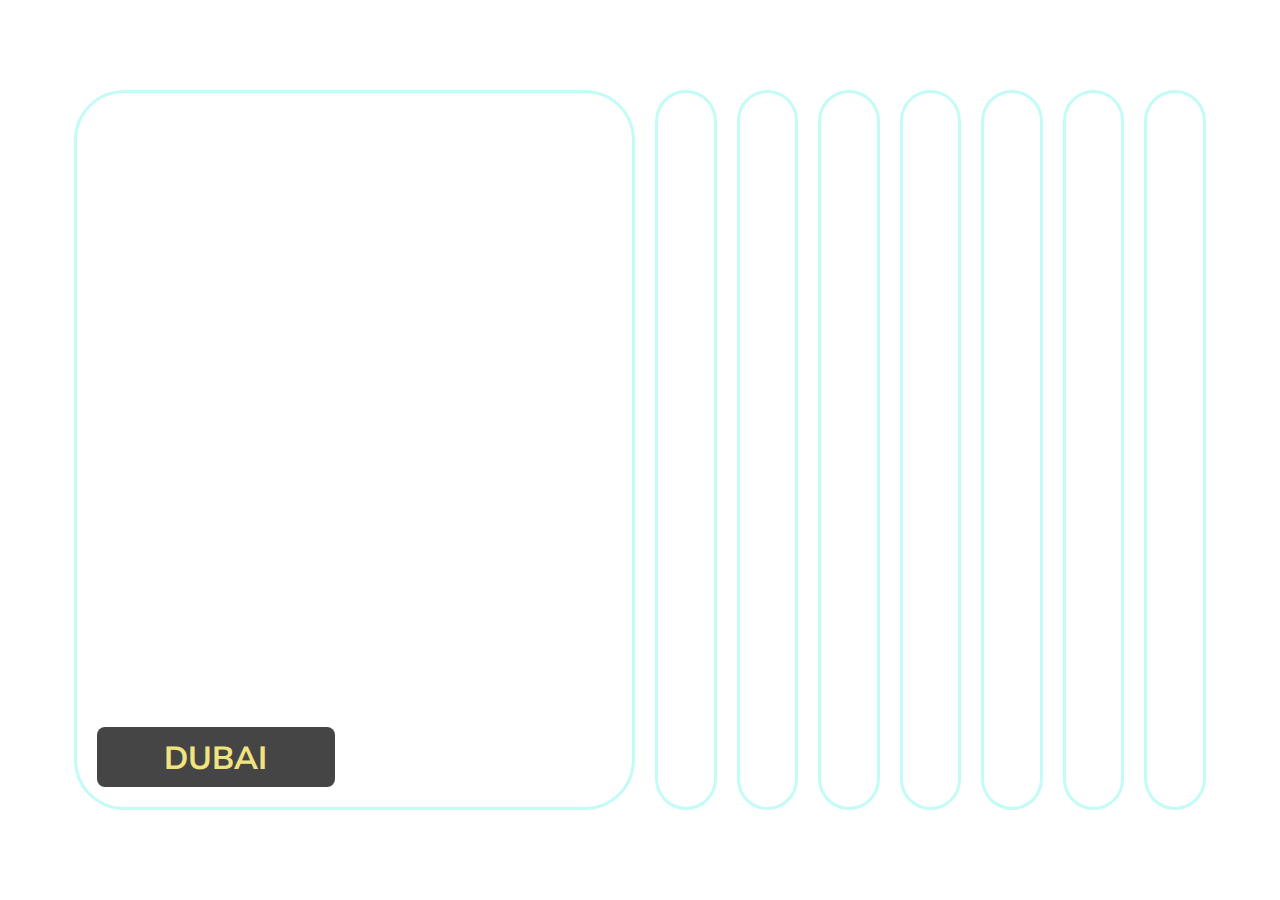
<file: 1- Expadin Cards/index.html>
<!DOCTYPE html>
<html lang="en">
<head>
    <meta charset="UTF-8">
    <meta http-equiv="X-UA-Compatible" content="IE=edge">
    <meta name="viewport" content="width=device-width, initial-scale=1.0">
    <link rel="stylesheet" href="style.css" />
   
    <title>Expandi Cards</title>

</head>
<body>

<div class="container">
    <div class="panel active" style="background-image: url('https://www.visitdubai.com/-/media/gathercontent/poi/b/burj-khalifa/fallback-image/poi-burj-khalifa-3-dtcm-jun-2023.jpg')">
    <h3>DUBAI</h3>
    </div>
    <div class="panel" style="background-image: url('https://images.unsplash.com/photo-1517154421773-0529f29ea451?q=80&w=1000&auto=format&fit=crop&ixlib=rb-4.0.3&ixid=M3wxMjA3fDB8MHxzZWFyY2h8MTB8fGNvcmVhJTIwZGVsJTIwc3VyfGVufDB8fDB8fHww')">
        <h3>COREA DEL SUR</h3>
      </div>
      <div class="panel" style="background-image: url('https://images3.alphacoders.com/979/97969.jpg')">
        <h3>JAPON</h3>
      </div>
      <div class="panel" style="background-image: url('https://s1.picswalls.com/wallpapers/2014/07/25/canada-desktop-wallpaper_043136881_105.jpg')">
        <h3>CANADA</h3>
      </div>
      <div class="panel" style="background-image: url('https://www.viajarsingapur.com/img/que-visitar.jpg')">
        <h3>SINGAPUR</h3>
      </div>
      <div class="panel" style="background-image: url('https://wallpapercave.com/wp/wp3146366.jpg')">
        <h3>ROMA</h3>
      </div>
      <div class="panel" style="background-image: url('https://www.vaegbillederxxl.dk/webshop/TAPETE/Wallpaper-New-York-Sky--T_bigapple2_0.jpg')">
        <h3>NEW YORK</h3>
      </div>
      <div class="panel" style="background-image: url('https://images.unsplash.com/photo-1529921879218-f99546d03a9d?q=80&w=1000&auto=format&fit=crop&ixlib=rb-4.0.3&ixid=M3wxMjA3fDB8MHxzZWFyY2h8MTB8fGNoaW5hfGVufDB8fDB8fHww')">
        <h3>CHINA</h3>
      </div>
      <div class="panel" style="background-image: url('https://backiee.com/static/wpdb/wallpapers/1000x563/294940.jpg')">
        <h3>VENEZUELA</h3>
      </div>
      <div class="panel" style="background-image: url('https://www.10wallpaper.com/wallpaper/1920x1200/1206/rio_de_janeiro_brazil_statues-city_Landscape_Wallpaper_1920x1200.jpg')">
        <h3>BRASIL</h3>
      </div>
    


</div>
     <script src="script.js"></script>
</body>
</html>
</file>
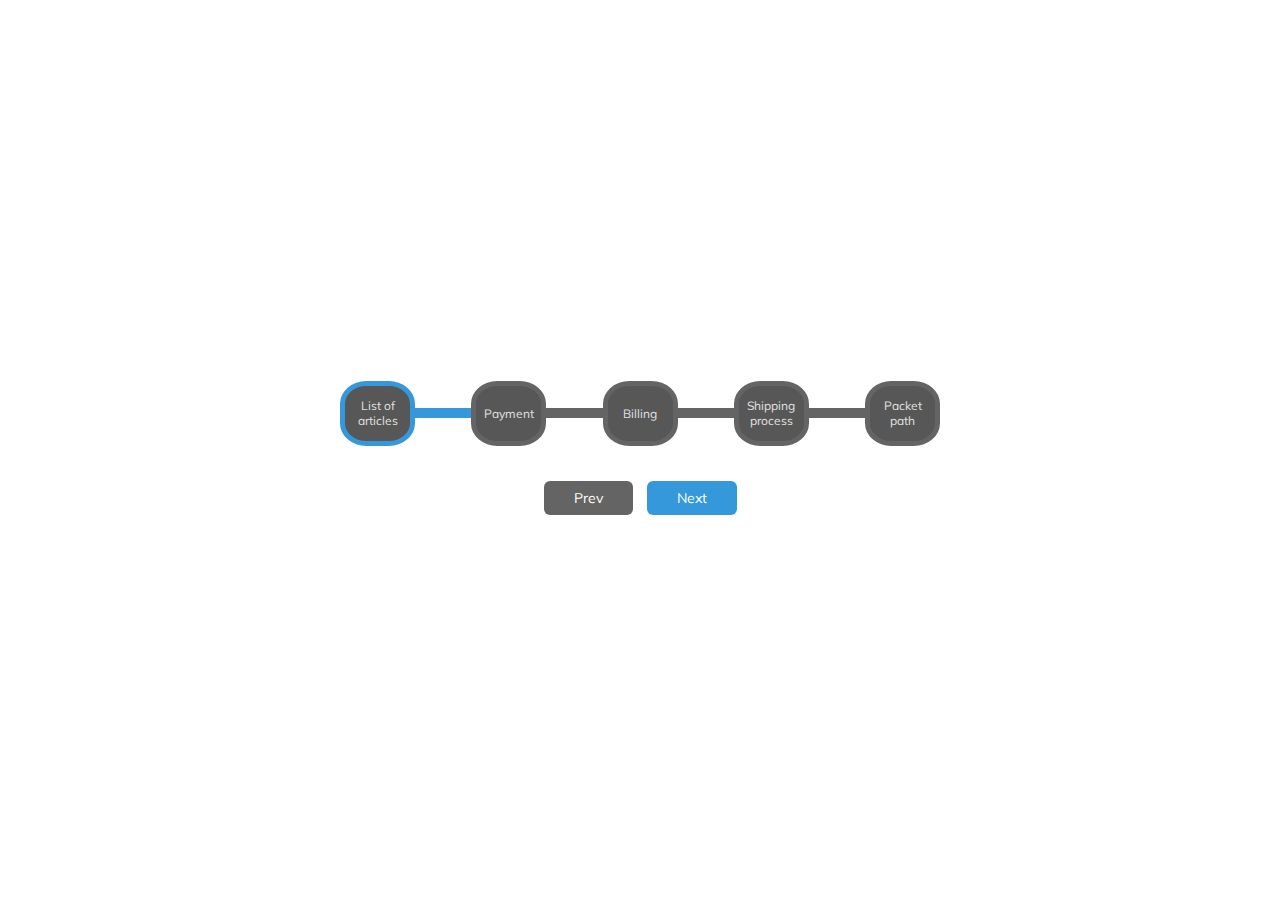
<file: 2- Progress-steps/Index.html>
<!DOCTYPE html>
<html lang="es">
  <head>
    <meta charset="UTF-8" />
    <meta name="viewport" content="width=device-width, initial-scale=1.0" />
    <link rel="stylesheet" href="Styles.css" />
    <title>progress steps</title>
  </head>
  <body>
    <div class="container">
      <div class="progress-container">
        <div class="progress" id="progress"></div>
        <div class="circle active">List of articles</div>
        <div class="circle">Payment</div>
        <div class="circle">Billing</div>
        <div class="circle">Shipping process</div>
        <div class="circle">Packet path</div>
      </div>

      <button class="btn" id="prev" disabled>Prev</button>
      <button class="btn" id="next">Next</button>
    </div>

    <script src="Script.js"></script>
  </body>
</html>
</file>
<file: 1- Expadin Cards/style.css>
@import url('https://fonts.googleapis.com/css?family=Muli&display=swap');

*{
    box-sizing: border-box;
}

body{
    font-family: 'Muli', sans-serif;
    display: flex;
    align-items: center;
    justify-content: center;
    height: 100vh;
    overflow: hidden;
    margin: 0;
    background-image: url(https://starwalk.space/gallery/images/what-is-space/1920x1080.jpg);
    background-size: cover;
    background-position: center;
    background-repeat: no-repeat;

}

.container{
    display: flex;
    width: 90vw;
}

.panel {
    background-size: cover;
    background-position: center;
    background-repeat: no-repeat;
    height: 80vh;
    border-radius: 50px;
    color: "#fff";
    cursor: pointer;
    flex: 0.5;
    margin: 10px;
    position: relative;
    -webkit-transition: all 700ms ease-in;
    transition: all 700ms ease-in;
    border: 3.5px solid #b7faf4d3;
    
}


.panel h3 {
    font-size: 32px;
    position: absolute;
    bottom: 20px;
    left: 20px;
    margin: 0;
    opacity: 0;
    background-color: rgba(0, 0, 0, 0.729); /* Fondo oscuro semi-transparente */
    padding: 10px; /* Añadir relleno para separar el texto del fondo */
    border-radius: 8px; /* Añadir esquinas redondeadas */
    color: #f0e380;
    width: calc(50% - 40px); /* Ancho total menos los márgenes izquierdo y derecho */
    box-sizing: border-box; /* Incluir padding en el ancho del elemento */
    transition: opacity 0.3s ease-in;
    text-align: center;
    
}


.panel.active {
    flex: 5;
  }

.panel.active h3{
    opacity: 1;
    transition: opacity 0.3s ease-in 0.4s;
}

@media (max-width: 480px) {
    .container{
        width: 100vw;
    }
}

.panel:nth-of-type(4),
.panel:nth-of-type(5){
    display: none;
}
</file>
<file: 2- Progress-steps/Styles.css>
@import url('https://fonts.googleapis.com/css?family=Muli&display=swap');

:root {
  --line-border-fill: #3498db;
  --line-border-empty: #656464;

}

* {
  box-sizing: border-box;
}

body {
  background-image: url(https://img.freepik.com/vector-gratis/fondo-monocromatico-blanco-estilo-papel_52683-66443.jpg) ;
  background-repeat: no-repeat;
  background-position: center;
  background-size: cover;
  font-family: 'Muli', sans-serif;
  display: flex;
  align-items: center;
  justify-content: center;
  height: 100vh;
  overflow: hidden;
  margin: 0;
}

.container {
  text-align: center;

}

.progress-container {
  display: flex;
  justify-content: space-between;
  position: relative;
  margin-bottom: 30px;
  max-width: 100%;
  width: 600px;
  margin-bottom: 30px;

  
}

.progress-container::before {
  content: '';
  background-color: var(--line-border-empty);
  position: absolute;
  top: 50%;
  left: 0;
  transform: translateY(-50%);
  height: 10px;
  width: 100%;
  z-index: -1;
}

.progress {
  background-color: var(--line-border-fill);
  position: absolute;
  top: 50%;
  left: 0;
  transform: translateY(-50%);
  height: 10px;
  width: 25%;
  z-index: -1;
  transition: 0.4s ease;
}

.circle {
  background-color: #575757;
  color:#e2e2e2;
  border-radius: 35%;
  height: 65px;
  width: 75px;
  display: flex;
  align-items: center;
  justify-content: center;
  border: 5px solid var(--line-border-empty);
  transition: 0.5s ease;
  font-size: 12px ;
  margin: 0 
}

.circle.active {
  border-color: var(--line-border-fill);
}

.btn {
  background-color: var(--line-border-fill);
  color: #fff;
  border: 0;
  border-radius: 6px;
  cursor: pointer;
  font-family: inherit;
  padding: 8px 30px;
  margin: 5px;
  font-size: 14px;
}

.btn:active {
  transform: scale(0.98);
}

.btn:focus {
  outline: 0;
}

.btn:disabled {
  background-color: var(--line-border-empty);
  cursor: not-allowed;
}
</file>
